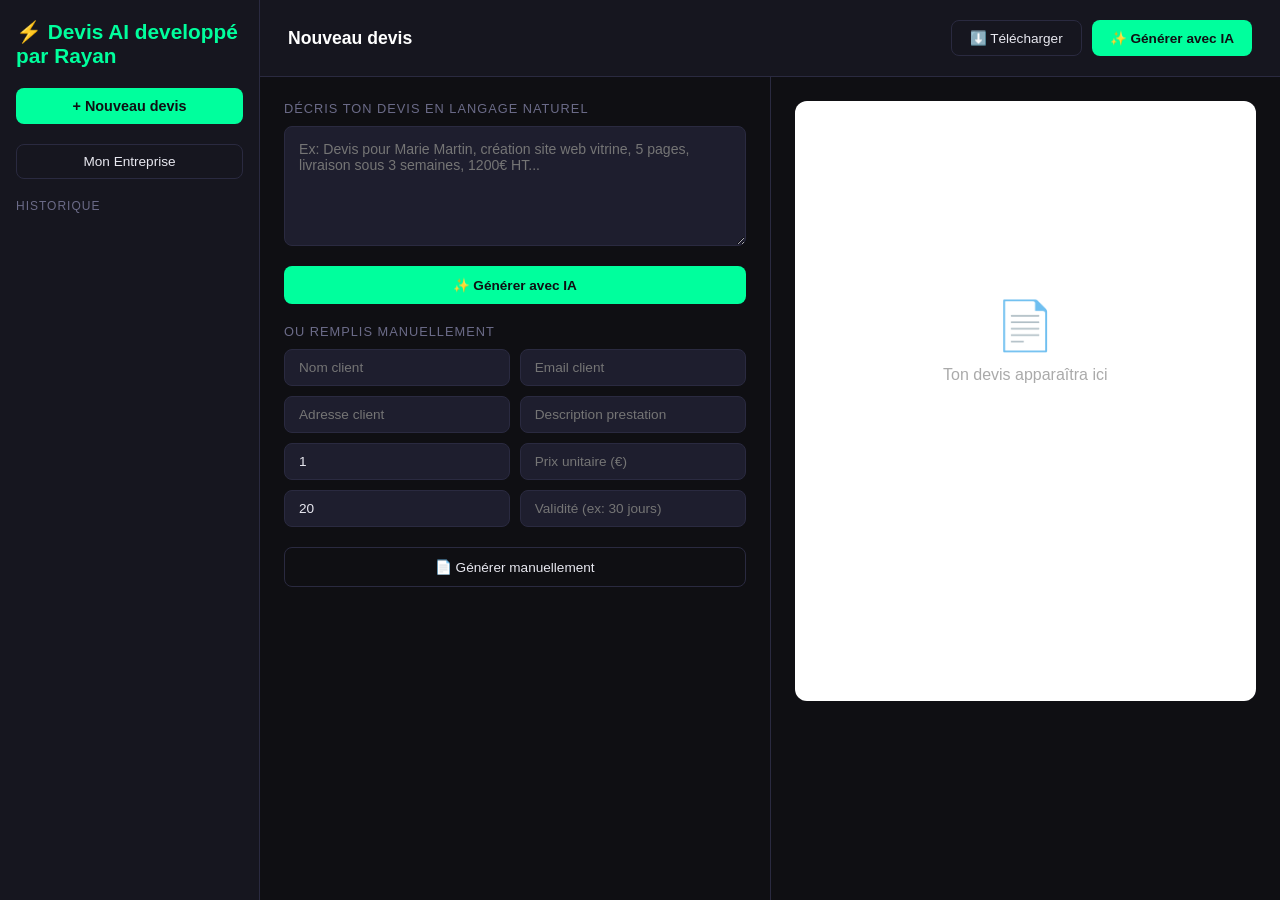
<file: services/generateur.devis/index.html>
<!DOCTYPE html>
<html lang="fr">
<head>
    <meta charset="UTF-8">
    <meta name="viewport" content="width=device-width, initial-scale=1.0">
    <title>Générateur De Devis</title>
    <link rel="stylesheet" href="style.css">
    <link rel="icon" href="https://images.emojiterra.com/google/noto-emoji/unicode-17.0/color/svg/26a1.svg">
</head>
<body>
  <div class="app">
    <aside class="sidebar">
      <div class="logo">⚡ Devis AI developpé par Rayan</div>
      <button class="btn-new" onclick="nouveauDevis()">+ Nouveau devis</button>
      <button class="btn-secondary" onclick="modifierEntreprise()" style="width:100%;margin-top:8px">Mon Entreprise</button>
      <div class="historique-title">Historique</div>
      <div id="historique-list"></div>
    </aside>

    <main class="main">
      <div class="top-bar">
        <h2 id="devis-titre">Nouveau devis</h2>
        <div class="top-actions">
          <button class="btn-secondary" onclick="telechargerDevis()">⬇️ Télécharger</button>
          <button class="btn-primary" onclick="genererDevis()">✨ Générer avec IA</button>
        </div>
      </div>

      <div class="workspace">
        <div class="panel gauche">
          <div class="section">
            <label>Décris ton devis en langage naturel</label>
            <textarea id="prompt-input" placeholder="Ex: Devis pour Marie Martin, création site web vitrine, 5 pages, livraison sous 3 semaines, 1200€ HT..."></textarea>
            <button class="btn-primary full" onclick="genererDevis()">✨ Générer avec IA</button>
          </div>

          <div class="section">
            <label>Ou remplis manuellement</label>
            <div class="form-grid">
              <input type="text" id="client-nom" placeholder="Nom client">
              <input type="text" id="client-email" placeholder="Email client">
              <input type="text" id="client-adresse" placeholder="Adresse client">
              <input type="text" id="prestation" placeholder="Description prestation">
              <input type="number" id="quantite" placeholder="Quantité" value="1">
              <input type="number" id="prix-unitaire" placeholder="Prix unitaire (€)">
              <input type="number" id="tva" placeholder="TVA (%)" value="20">
              <input type="text" id="validite" placeholder="Validité (ex: 30 jours)">
            </div>
            <button class="btn-secondary full" onclick="genererManuel()">📄 Générer manuellement</button>
          </div>
        </div>

        <div class="panel droite">
          <div id="facture-preview" class="facture-preview">
            <div class="empty-state">
              <div class="empty-icon">📄</div>
              <p>Ton devis apparaîtra ici</p>
            </div>
          </div>
        </div>
      </div>
    </main>
  </div>

  <div id="loading" class="loading hidden">
    <div class="spinner"></div>
    <p>L'IA génère ton devis...</p>
  </div>

  <script src="script.js"></script>
</body>
</html>
</file>
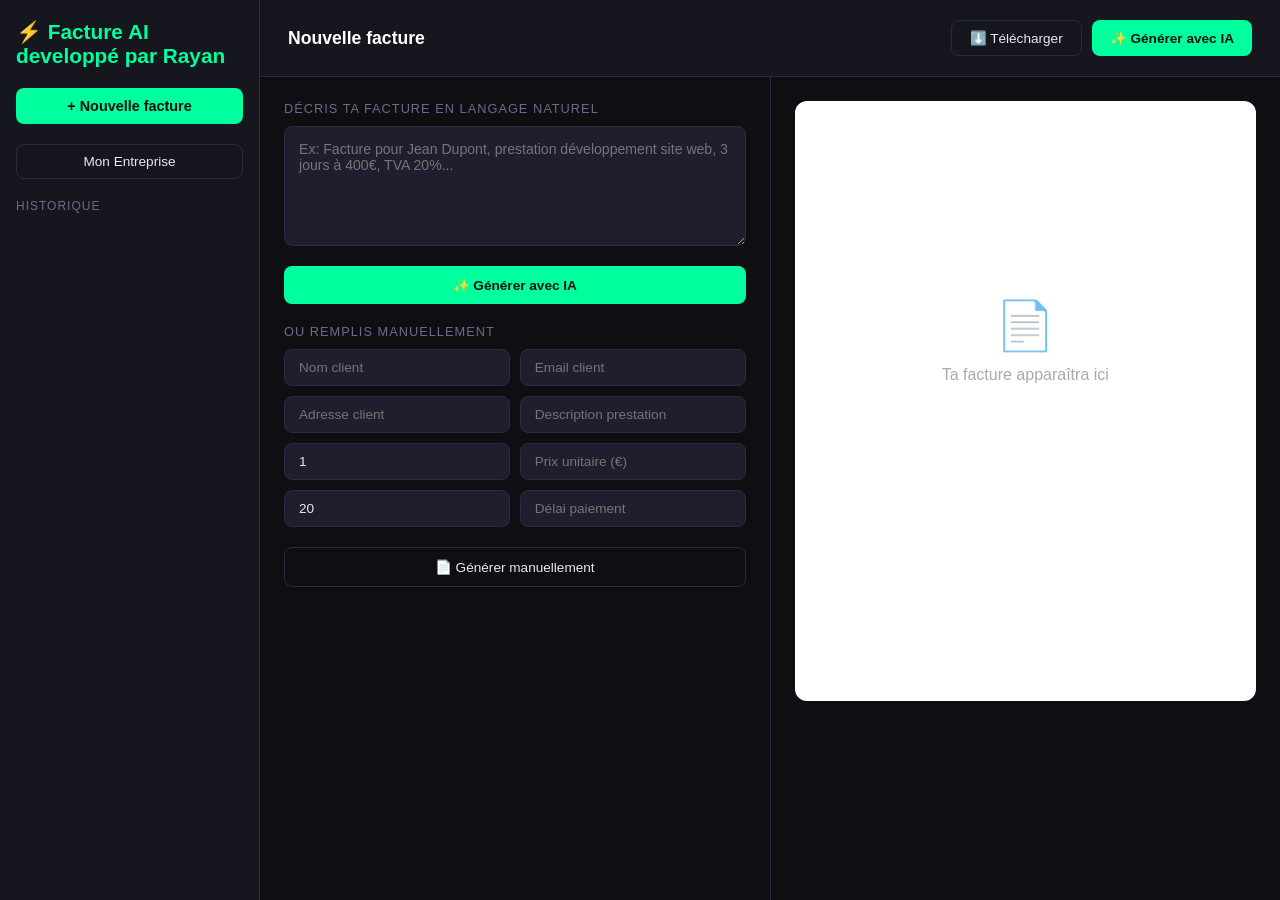
<file: services/generateur.facture/index.html>
<!DOCTYPE html>
<html lang="fr">
<head>
    <meta charset="UTF-8">
    <meta name="viewport" content="width=device-width, initial-scale=1.0">
    <title>Générateur De Facture</title>
    <link rel="stylesheet" href="style.css">
    <link rel="icon" href="https://images.emojiterra.com/google/noto-emoji/unicode-17.0/color/svg/26a1.svg">
</head>
<body>
  <div class="app">
    <aside class="sidebar">
      <div class="logo">⚡ Facture AI developpé par Rayan</div>
      <button class="btn-new" onclick="nouvelleFacture()">+ Nouvelle facture</button>
      <button class="btn-secondary" onclick="modifierEntreprise()" style="width: 100%;margin-top: 8px;">Mon Entreprise</button>
      <div class="historique-title">Historique</div>
      <div id="historique-list"></div>
    </aside>

    <main class="main">
      <div class="top-bar">
        <h2 id="facture-titre">Nouvelle facture</h2>
        <div class="top-actions">
          <button class="btn-secondary" onclick="telechargerFacture()">⬇️ Télécharger </button>
          <button class="btn-primary" onclick="genererFacture()">✨ Générer avec IA</button>
        </div>
      </div>

      <div class="workspace">
        <div class="panel gauche">
          <div class="section">
            <label>Décris ta facture en langage naturel</label>
            <textarea id="prompt-input" placeholder="Ex: Facture pour Jean Dupont, prestation développement site web, 3 jours à 400€, TVA 20%..."></textarea>
            <button class="btn-primary full" onclick="genererFacture()">✨ Générer avec IA</button>
          </div>

          <div class="section">
            <label>Ou remplis manuellement</label>
            <div class="form-grid">
              <input type="text" id="client-nom" placeholder="Nom client">
              <input type="text" id="client-email" placeholder="Email client">
              <input type="text" id="client-adresse" placeholder="Adresse client">
              <input type="text" id="prestation" placeholder="Description prestation">
              <input type="number" id="quantite" placeholder="Quantité" value="1">
              <input type="number" id="prix-unitaire" placeholder="Prix unitaire (€)">
              <input type="number" id="tva" placeholder="TVA (%)" value="20">
              <input type="text" id="delai-paiement" placeholder="Délai paiement">
            </div>
            <button class="btn-secondary full" onclick="genererManuel()">📄 Générer manuellement</button>
          </div>
        </div>

        <div class="panel droite">
          <div id="facture-preview" class="facture-preview">
            <div class="empty-state">
              <div class="empty-icon">📄</div>
              <p>Ta facture apparaîtra ici</p>
            </div>
          </div>
        </div>
      </div>
    </main>
  </div>

  <div id="loading" class="loading hidden">
    <div class="spinner"></div>
    <p>L'IA génère ta facture...</p>
  </div>

  <script src="script.js"></script>
</body>


</html>
</file>
<file: services/generateur.devis/style.css>
* {
  margin: 0;
  padding: 0;
  box-sizing: border-box;
}

body {
  font-family: 'Segoe UI', sans-serif;
  background: #0f0f13;
  color: #e8e8f0;
  height: 100vh;
  overflow: hidden;
}

.app {
  display: flex;
  height: 100vh;
}

/* SIDEBAR */
.sidebar {
  width: 260px;
  background: #16161f;
  border-right: 1px solid #2a2a40;
  display: flex;
  flex-direction: column;
  padding: 20px 16px;
  gap: 12px;
}

.logo {
  font-size: 1.3rem;
  font-weight: 700;
  color: #00ff9d;
  margin-bottom: 8px;
}

.btn-new {
  background: #00ff9d;
  color: #0f0f13;
  border: none;
  padding: 10px;
  border-radius: 8px;
  font-weight: 700;
  cursor: pointer;
  font-size: 0.9rem;
  transition: opacity 0.2s;
}

.btn-new:hover { opacity: 0.85; }

.historique-title {
  font-size: 0.75rem;
  color: #6b6b88;
  text-transform: uppercase;
  letter-spacing: 1px;
  margin-top: 8px;
}

#historique-list {
  display: flex;
  flex-direction: column;
  gap: 6px;
  overflow-y: auto;
}

.historique-item {
  padding: 10px 12px;
  background: #1e1e2e;
  border-radius: 8px;
  cursor: pointer;
  font-size: 0.82rem;
  color: #aaa;
  border: 1px solid transparent;
  transition: all 0.2s;
}

.historique-item:hover {
  border-color: #00ff9d;
  color: #fff;
}

/* MAIN */
.main {
  flex: 1;
  display: flex;
  flex-direction: column;
  overflow: hidden;
}

.top-bar {
  display: flex;
  align-items: center;
  justify-content: space-between;
  padding: 20px 28px;
  border-bottom: 1px solid #2a2a40;
  background: #16161f;
}

.top-bar h2 {
  font-size: 1.1rem;
  color: #fff;
}

.top-actions {
  display: flex;
  gap: 10px;
}

.btn-primary {
  background: #00ff9d;
  color: #0f0f13;
  border: none;
  padding: 9px 18px;
  border-radius: 8px;
  font-weight: 700;
  cursor: pointer;
  font-size: 0.85rem;
  transition: opacity 0.2s;
}

.btn-primary:hover { opacity: 0.85; }

.btn-secondary {
  background: none;
  color: #e8e8f0;
  border: 1px solid #2a2a40;
  padding: 9px 18px;
  border-radius: 8px;
  cursor: pointer;
  font-size: 0.85rem;
  transition: all 0.2s;
}

.btn-secondary:hover {
  border-color: #00ff9d;
  color: #00ff9d;
}

.btn-primary.full,
.btn-secondary.full {
  width: 100%;
  margin-top: 10px;
  padding: 11px;
}

/* WORKSPACE */
.workspace {
  display: flex;
  flex: 1;
  overflow: hidden;
}

.panel {
  flex: 1;
  padding: 24px;
  overflow-y: auto;
}

.panel.gauche {
  border-right: 1px solid #2a2a40;
  display: flex;
  flex-direction: column;
  gap: 20px;
}

.section {
  display: flex;
  flex-direction: column;
  gap: 10px;
}

.section label {
  font-size: 0.8rem;
  color: #6b6b88;
  text-transform: uppercase;
  letter-spacing: 1px;
}

textarea {
  background: #1e1e2e;
  border: 1px solid #2a2a40;
  border-radius: 8px;
  padding: 14px;
  color: #e8e8f0;
  font-family: 'Segoe UI', sans-serif;
  font-size: 0.88rem;
  resize: vertical;
  min-height: 120px;
  outline: none;
  transition: border-color 0.2s;
}

textarea:focus { border-color: #00ff9d; }

.form-grid {
  display: grid;
  grid-template-columns: 1fr 1fr;
  gap: 10px;
}

input {
  background: #1e1e2e;
  border: 1px solid #2a2a40;
  border-radius: 8px;
  padding: 10px 14px;
  color: #e8e8f0;
  font-size: 0.85rem;
  outline: none;
  transition: border-color 0.2s;
  width: 100%;
}

input:focus { border-color: #00ff9d; }

/* PREVIEW */
.facture-preview {
  background: #fff;
  color: #111;
  border-radius: 12px;
  min-height: 600px;
  padding: 40px;
  font-family: 'Segoe UI', sans-serif;
}

.empty-state {
  display: flex;
  flex-direction: column;
  align-items: center;
  justify-content: center;
  height: 400px;
  color: #aaa;
  gap: 12px;
}

.empty-icon { font-size: 3rem; }

/* LOADING */
.loading {
  position: fixed;
  inset: 0;
  background: rgba(0,0,0,0.7);
  display: flex;
  flex-direction: column;
  align-items: center;
  justify-content: center;
  gap: 16px;
  z-index: 100;
}

.loading.hidden { display: none; }

.spinner {
  width: 40px;
  height: 40px;
  border: 3px solid #2a2a40;
  border-top-color: #00ff9d;
  border-radius: 50%;
  animation: spin 0.8s linear infinite;
}

@keyframes spin {
  to { transform: rotate(360deg); }
}

/* DEVIS CONTENU */
.facture-header {
  display: flex;
  justify-content: space-between;
  margin-bottom: 40px;
}

.facture-numero {
  font-size: 1.4rem;
  font-weight: 700;
  color: #111;
}

.facture-date { color: #666; font-size: 0.9rem; }

.facture-parties {
  display: flex;
  justify-content: space-between;
  margin-bottom: 40px;
}

.facture-partie h4 {
  font-size: 0.75rem;
  text-transform: uppercase;
  color: #999;
  margin-bottom: 6px;
}

.facture-partie p { font-size: 0.9rem; line-height: 1.6; }

.facture-table {
  width: 100%;
  border-collapse: collapse;
  margin-bottom: 30px;
}

.facture-table th {
  background: #f5f5f5;
  padding: 10px 14px;
  text-align: left;
  font-size: 0.8rem;
  text-transform: uppercase;
  color: #666;
}

.facture-table td {
  padding: 12px 14px;
  border-bottom: 1px solid #eee;
  font-size: 0.9rem;
}

.facture-totaux {
  display: flex;
  flex-direction: column;
  align-items: flex-end;
  gap: 6px;
}

.facture-totaux .ligne {
  display: flex;
  gap: 40px;
  font-size: 0.9rem;
}

.facture-totaux .total-final {
  font-size: 1.1rem;
  font-weight: 700;
  border-top: 2px solid #111;
  padding-top: 8px;
  margin-top: 4px;
}

.facture-footer {
  margin-top: 40px;
  padding-top: 20px;
  border-top: 1px solid #eee;
  font-size: 0.8rem;
  color: #999;
  text-align: center;
  line-height: 1.6;
}

.signature-box {
  margin-top: 40px;
  display: flex;
  justify-content: space-between;
  gap: 40px;
}

.signature-bloc {
  flex: 1;
  border: 1px solid #ddd;
  border-radius: 8px;
  padding: 16px;
  min-height: 100px;
}

.signature-bloc h4 {
  font-size: 0.75rem;
  text-transform: uppercase;
  color: #999;
  margin-bottom: 8px;
}

.signature-bloc p {
  font-size: 0.8rem;
  color: #aaa;
}

@media print {
  .sidebar, .panel.gauche, .top-bar, .loading {
    display: none !important;
  }
  .app, .workspace, .panel.droite {
    display: block !important;
    width: 100% !important;
  }
  .facture-preview {
    box-shadow: none !important;
    border-radius: 0 !important;
  }
}
</file>
<file: services/generateur.facture/style.css>
* {
  margin: 0;
  padding: 0;
  box-sizing: border-box;
}

body {
  font-family: 'Segoe UI', sans-serif;
  background: #0f0f13;
  color: #e8e8f0;
  height: 100vh;
  overflow: hidden;
}

.app {
  display: flex;
  height: 100vh;
}

/* SIDEBAR */
.sidebar {
  width: 260px;
  background: #16161f;
  border-right: 1px solid #2a2a40;
  display: flex;
  flex-direction: column;
  padding: 20px 16px;
  gap: 12px;
}

.logo {
  font-size: 1.3rem;
  font-weight: 700;
  color: #00ff9d;
  margin-bottom: 8px;
}

.btn-new {
  background: #00ff9d;
  color: #0f0f13;
  border: none;
  padding: 10px;
  border-radius: 8px;
  font-weight: 700;
  cursor: pointer;
  font-size: 0.9rem;
  transition: opacity 0.2s;
}

.btn-new:hover { opacity: 0.85; }

.historique-title {
  font-size: 0.75rem;
  color: #6b6b88;
  text-transform: uppercase;
  letter-spacing: 1px;
  margin-top: 8px;
}

#historique-list {
  display: flex;
  flex-direction: column;
  gap: 6px;
  overflow-y: auto;
}

.historique-item {
  padding: 10px 12px;
  background: #1e1e2e;
  border-radius: 8px;
  cursor: pointer;
  font-size: 0.82rem;
  color: #aaa;
  border: 1px solid transparent;
  transition: all 0.2s;
}

.historique-item:hover {
  border-color: #00ff9d;
  color: #fff;
}

/* MAIN */
.main {
  flex: 1;
  display: flex;
  flex-direction: column;
  overflow: hidden;
}

.top-bar {
  display: flex;
  align-items: center;
  justify-content: space-between;
  padding: 20px 28px;
  border-bottom: 1px solid #2a2a40;
  background: #16161f;
}

.top-bar h2 {
  font-size: 1.1rem;
  color: #fff;
}

.top-actions {
  display: flex;
  gap: 10px;
}

.btn-primary {
  background: #00ff9d;
  color: #0f0f13;
  border: none;
  padding: 9px 18px;
  border-radius: 8px;
  font-weight: 700;
  cursor: pointer;
  font-size: 0.85rem;
  transition: opacity 0.2s;
}

.btn-primary:hover { opacity: 0.85; }

.btn-secondary {
  background: none;
  color: #e8e8f0;
  border: 1px solid #2a2a40;
  padding: 9px 18px;
  border-radius: 8px;
  cursor: pointer;
  font-size: 0.85rem;
  transition: all 0.2s;
}

.btn-secondary:hover {
  border-color: #00ff9d;
  color: #00ff9d;
}

.btn-primary.full,
.btn-secondary.full {
  width: 100%;
  margin-top: 10px;
  padding: 11px;
}

/* WORKSPACE */
.workspace {
  display: flex;
  flex: 1;
  overflow: hidden;
}

.panel {
  flex: 1;
  padding: 24px;
  overflow-y: auto;
}

.panel.gauche {
  border-right: 1px solid #2a2a40;
  display: flex;
  flex-direction: column;
  gap: 20px;
}

.section {
  display: flex;
  flex-direction: column;
  gap: 10px;
}

.section label {
  font-size: 0.8rem;
  color: #6b6b88;
  text-transform: uppercase;
  letter-spacing: 1px;
}

textarea {
  background: #1e1e2e;
  border: 1px solid #2a2a40;
  border-radius: 8px;
  padding: 14px;
  color: #e8e8f0;
  font-family: 'Segoe UI', sans-serif;
  font-size: 0.88rem;
  resize: vertical;
  min-height: 120px;
  outline: none;
  transition: border-color 0.2s;
}

textarea:focus { border-color: #00ff9d; }

.form-grid {
  display: grid;
  grid-template-columns: 1fr 1fr;
  gap: 10px;
}

input {
  background: #1e1e2e;
  border: 1px solid #2a2a40;
  border-radius: 8px;
  padding: 10px 14px;
  color: #e8e8f0;
  font-size: 0.85rem;
  outline: none;
  transition: border-color 0.2s;
  width: 100%;
}

input:focus { border-color: #00ff9d; }

/* FACTURE PREVIEW */
.facture-preview {
  background: #fff;
  color: #111;
  border-radius: 12px;
  min-height: 600px;
  padding: 40px;
  font-family: 'Segoe UI', sans-serif;
}

.empty-state {
  display: flex;
  flex-direction: column;
  align-items: center;
  justify-content: center;
  height: 400px;
  color: #aaa;
  gap: 12px;
}

.empty-icon { font-size: 3rem; }

/* LOADING */
.loading {
  position: fixed;
  inset: 0;
  background: rgba(0,0,0,0.7);
  display: flex;
  flex-direction: column;
  align-items: center;
  justify-content: center;
  gap: 16px;
  z-index: 100;
}

.loading.hidden { display: none; }

.spinner {
  width: 40px;
  height: 40px;
  border: 3px solid #2a2a40;
  border-top-color: #00ff9d;
  border-radius: 50%;
  animation: spin 0.8s linear infinite;
}

@keyframes spin {
  to { transform: rotate(360deg); }
}

/* FACTURE CONTENU */
.facture-header {
  display: flex;
  justify-content: space-between;
  margin-bottom: 40px;
}

.facture-numero {
  font-size: 1.4rem;
  font-weight: 700;
  color: #111;
}

.facture-date { color: #666; font-size: 0.9rem; }

.facture-parties {
  display: flex;
  justify-content: space-between;
  margin-bottom: 40px;
}

.facture-partie h4 {
  font-size: 0.75rem;
  text-transform: uppercase;
  color: #999;
  margin-bottom: 6px;
}

.facture-partie p { font-size: 0.9rem; line-height: 1.6; }

.facture-table {
  width: 100%;
  border-collapse: collapse;
  margin-bottom: 30px;
}

.facture-table th {
  background: #f5f5f5;
  padding: 10px 14px;
  text-align: left;
  font-size: 0.8rem;
  text-transform: uppercase;
  color: #666;
}

.facture-table td {
  padding: 12px 14px;
  border-bottom: 1px solid #eee;
  font-size: 0.9rem;
}

.facture-totaux {
  display: flex;
  flex-direction: column;
  align-items: flex-end;
  gap: 6px;
}

.facture-totaux .ligne {
  display: flex;
  gap: 40px;
  font-size: 0.9rem;
}

.facture-totaux .total-final {
  font-size: 1.1rem;
  font-weight: 700;
  border-top: 2px solid #111;
  padding-top: 8px;
  margin-top: 4px;
}

.facture-footer {
  margin-top: 40px;
  padding-top: 20px;
  border-top: 1px solid #eee;
  font-size: 0.8rem;
  color: #999;
  text-align: center;
}

@media print {
  .sidebar, .panel.gauche, .top-bar, .loading {
    display: none !important;
  }
  .app, .workspace, .panel.droite {
    display: block !important;
    width: 100% !important;
  }
  .facture-preview {
    box-shadow: none !important;
    border-radius: 0 !important;
  }
}
</file>
